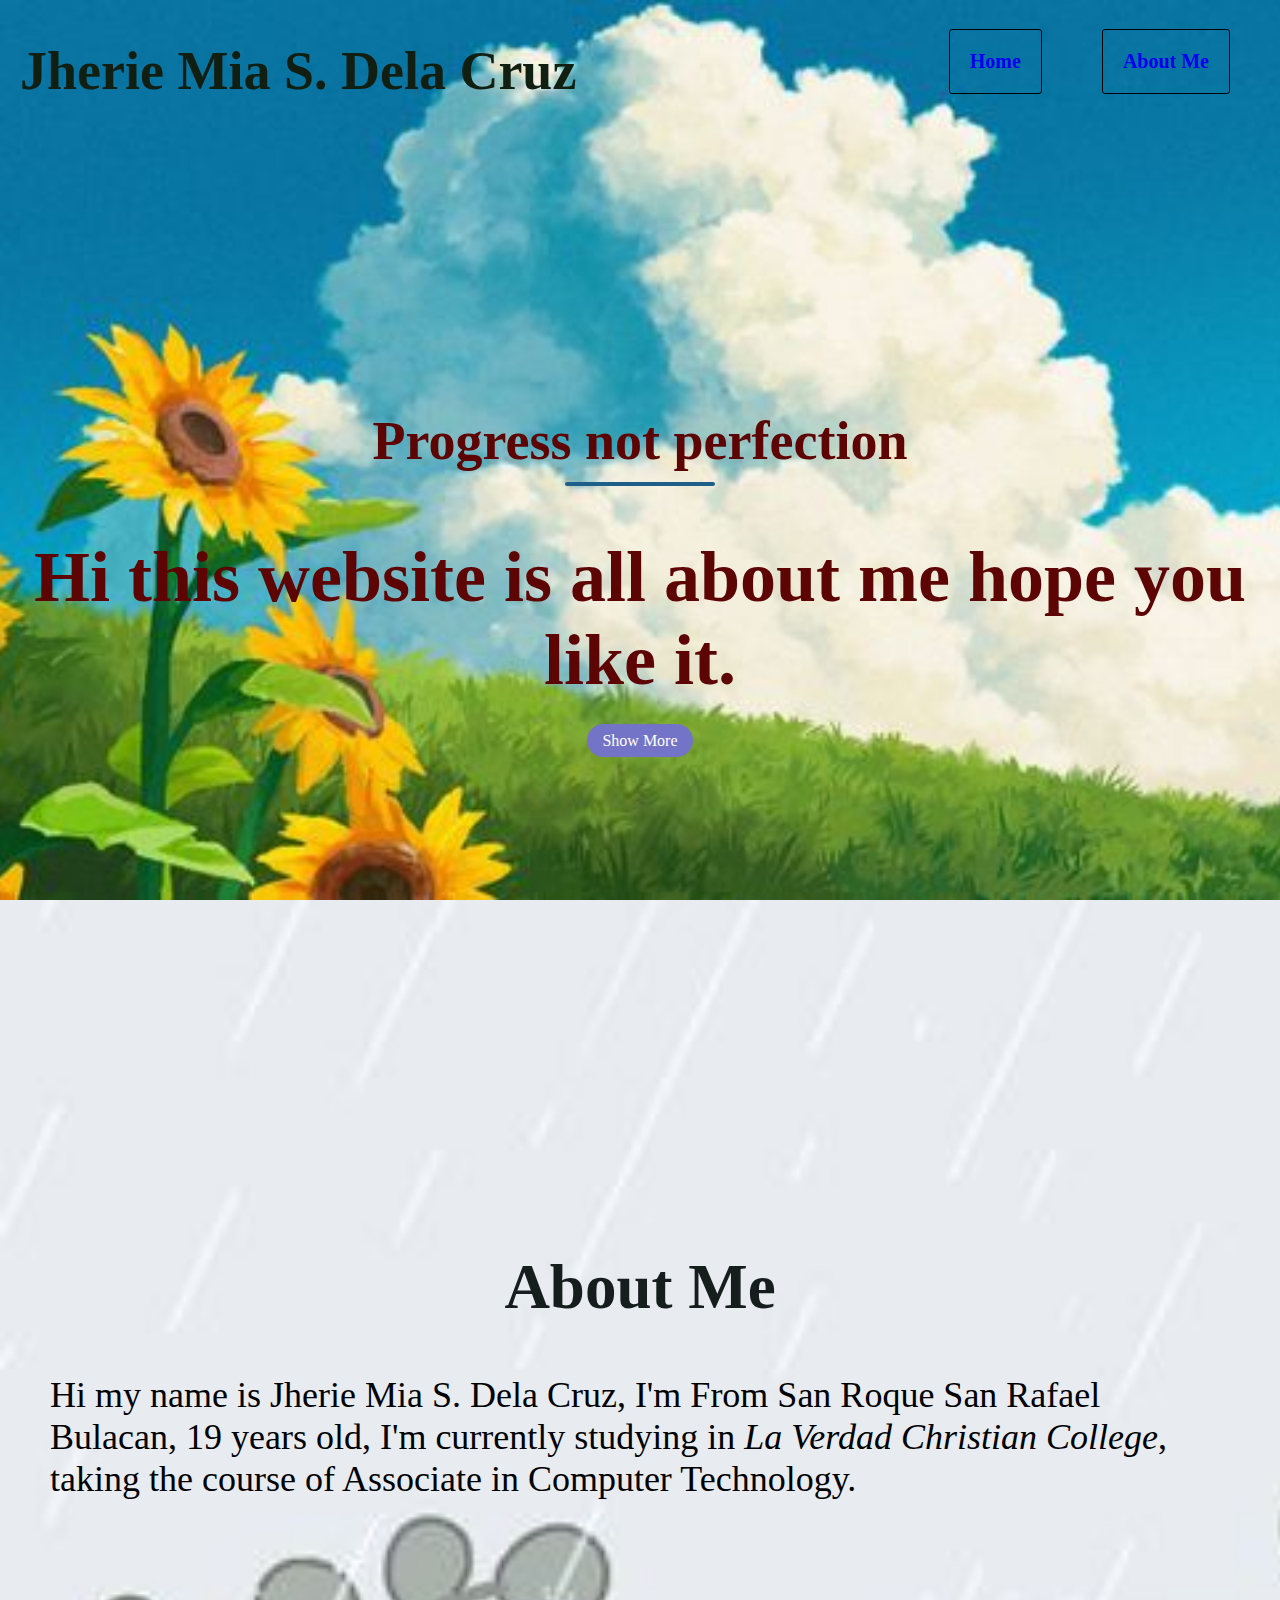
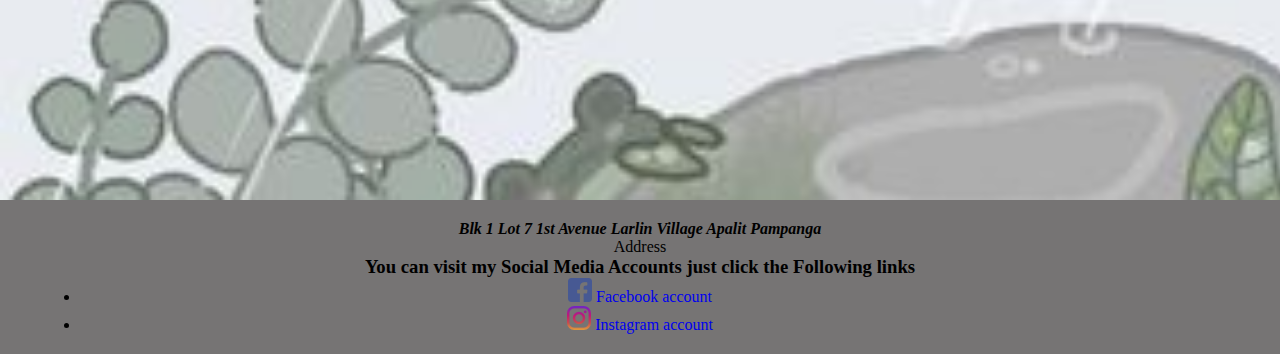
<file: index.html>
<!DOCTYPE html>
<html lang="en">
<head>
    <meta charset="UTF-8">
    <meta http-equiv="X-UA-Compatible" content="IE=edge">
    <meta name="viewport" content="width=device-width, initial-scale=1.0">
    <link rel="stylesheet" href="style.css">
    <link rel="icon" type="image/png" sizes="32x32" href="/Image/logo.png">
    <title>Personal Blog</title>

</head>
<body>
    <!--Top Nav-->
    <nav class="navbar">
        <h1 class="name"> Jherie Mia S. Dela Cruz</h1>
        <ul class="navtop">
            <li class="home"><a href="index.html">Home</a></li>
            <li><a href="about.html">About me</a></li>
            <!-- <li ><a href="contacts.html">Contacts</a></li>           -->
        </ul>
        <img src="./Image/menu.png" alt="" class="menu-btn">
    </nav>

      <header>
        <div class="header">
            <h2>Progress not perfection</h2>
            <div class="lines"></div>
            <h1> Hi this website is all about me hope you like it.</h1>
            <a href="/more/more.html" class="show"> Show More</a>
        </div>
      </header>

      <script>
        const menuBtn = document.querySelector('.menu-btn')
        const navtop = document.querySelector('.navtop')

        menuBtn.addEventListener('click',()=>{
            navtop.classList.toggle('mobile-menu')
        })
      </script>
<!--ABout-->
<section class="about">
    <div class="about-content">
        <h1>About Me</h1>
        <p>Hi my name is Jherie Mia S. Dela Cruz, I'm From San Roque San Rafael Bulacan,
         19 years old, I'm currently studying in <i>La Verdad Christian College</i>, 
         taking the course of  Associate in Computer Technology.
        </p>
    </div>
  </section>

  <!--Info-->
  <section class="info">
    <p><i><strong>Blk 1 Lot 7 1st Avenue Larlin Village Apalit Pampanga</strong></i></p>
    <p>Address</p>
    <h3>You can visit my Social Media Accounts just click the Following links</h3>
        <li><a href="https://www.facebook.com/mia.delacruz.3705/"><img src="/Image/facebook.jpg"> Facebook account</a></li>
        <li><a href="https://www.instagram.com/jheriemia/"><img src="/Image/instagram.jpg"> Instagram account</a></li>
   </section>
     
</body>
</html>
</file>
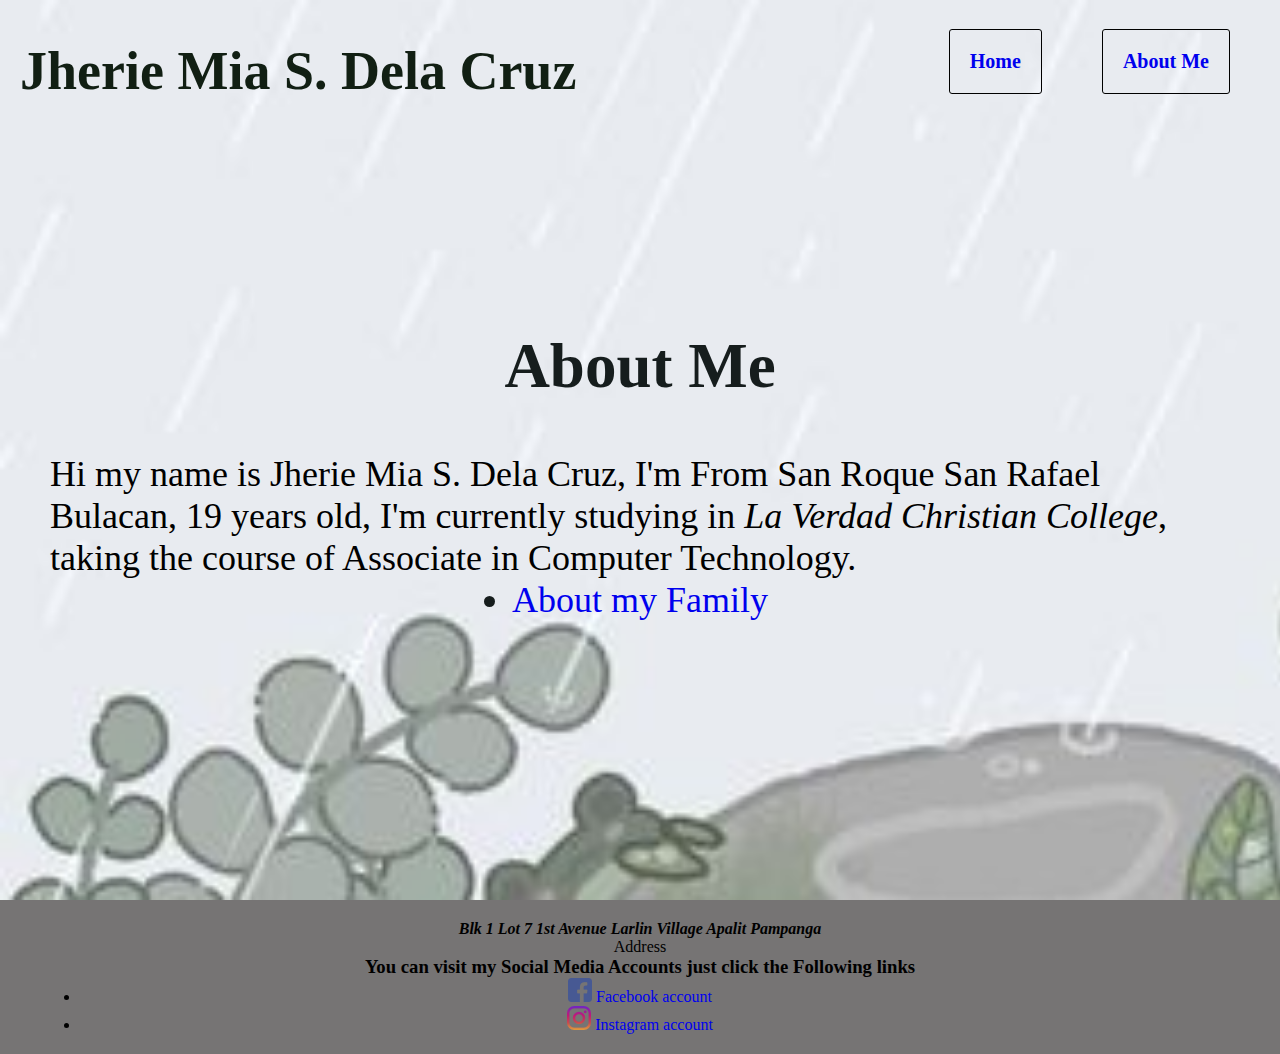
<file: about.html>
<!DOCTYPE html>
<html lang="en">
<head>
    <meta charset="UTF-8">
    <meta http-equiv="X-UA-Compatible" content="IE=edge">
    <meta name="viewport" content="width=device-width, initial-scale=1.0">
    <title>About</title>
    <link rel="stylesheet" href="style.css">
    <link rel="icon" type="image/png" sizes="32x32" href="/Image/logo.png">
</head>
<body>
    <nav class="navbar">
        <h1 class="name"> Jherie Mia S. Dela Cruz</h1>
        <ul class="navtop">
            <li class="home"><a href="index.html">Home</a></li>
            <li><a href="about.html">About me</a></li>
            <!-- <li ><a href="contacts.html">Contacts</a></li>-->
        </ul>
        <img src="./Image/menu.png" alt="" class="menu-btn">
    </nav>

    <script>
        const menuBtn = document.querySelector('.menu-btn')
        const navtop = document.querySelector('.navtop')

        menuBtn.addEventListener('click',()=>{
            navtop.classList.toggle('mobile-menu')
        })
      </script>

    <section class="about">
        <div class="about-content">
            <h1>About Me</h1>
            <p>Hi my name is Jherie Mia S. Dela Cruz, I'm From San Roque San Rafael Bulacan,
             19 years old, I'm currently studying in <i>La Verdad Christian College</i>, 
             taking the course of  Associate in Computer Technology.
            </p>

            <div class="family">
                <ul>
                    <li> <a href="/fam/family.html"> About my Family </a></li>
                </ul>
            </div>

        </div>
      </section>

    <section class="info">
        <p><i><strong>Blk 1 Lot 7 1st Avenue Larlin Village Apalit Pampanga</strong></i></p>
        <p>Address</p>
        <h3>You can visit my Social Media Accounts just click the Following links</h3>
            <li><a href="https://www.facebook.com/mia.delacruz.3705/"><img src="/Image/facebook.jpg"> Facebook account</a></li>
            <li><a href="https://www.instagram.com/jheriemia/"><img src="/Image/instagram.jpg"> Instagram account</a></li>
       </section>
</body>
</html>
</file>
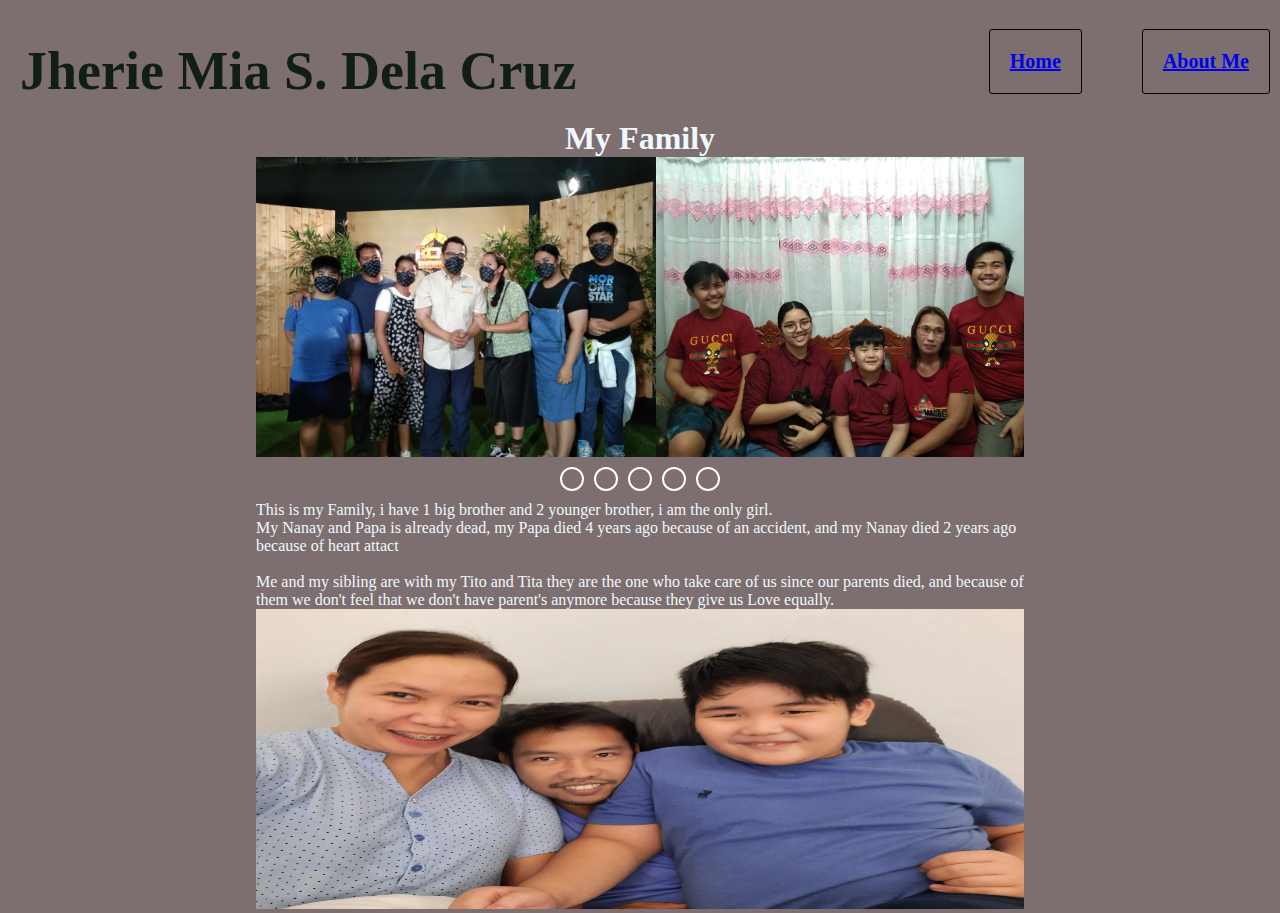
<file: fam/family.html>
<!DOCTYPE html>
<html lang="en">
<head>
    <meta charset="UTF-8">
    <meta http-equiv="X-UA-Compatible" content="IE=edge">
    <meta name="viewport" content="width=device-width, initial-scale=1.0">
    <title>Family</title>
    <link rel="stylesheet" href="fam.css">
    <link rel="icon" type="image/png" sizes="32x32" href="/Image/logo.png">

</head>
<body>
    <!--Top Nav-->
    <nav class="navbar">
        <h1 class="name"> Jherie Mia S. Dela Cruz</h1>
        <ul class="navtop">
            <li class="home"><a href="/index.html">Home</a></li>
            <li><a href="/about.html">About me</a></li>
            <!-- <li ><a href="contacts.html">Contacts</a></li>-->
        </ul>
    </nav> 
    
    <div class="slide">
        <h1>My Family</h1>
        <div class="image">
            <input type="radio" name="slide" id="img2" checked>
            <input type="radio" name="slide" id="img3">
            <input type="radio" name="slide" id="img4">
            <input type="radio" name="slide" id="img5">
            <input type="radio" name="slide" id="img6">

            <img src="/Image/fam2.jpg" class="m2" alt="img2">
            <img src="/Image/fam3.jpg" class="m3" alt="img3">
            <img src="/Image/fam4.jpg" class="m4" alt="img4">
            <img src="/Image/fam5.jpg" class="m5" alt="img5">
            <img src="/Image/fam6.jpg" class="m6" alt="img6">
        </div>
        <div class="dots">
            <label for="img2"></label>
            <label for="img3"></label>
            <label for="img4"></label>
            <label for="img5"></label>
            <label for="img6"></label>
        </div>
        <div class="parents">
            <p>This is my Family, i have 1 big brother and 2 younger brother, i am the only girl.</p>
            <p>My Nanay and Papa is already dead, my Papa died 4 years ago because of an accident, and my Nanay died 2 years ago because of heart attact</p>
            <br>

            <p>Me and my sibling are with my Tito and Tita they are the one who take care of us since our parents died, and because of them we 
                don't feel that we don't have parent's anymore because they give us Love equally.
            </p>
            <img src="/Image/fam8.jpg" alt="">
        </div>
    </div>
</body>
</html>
</file>
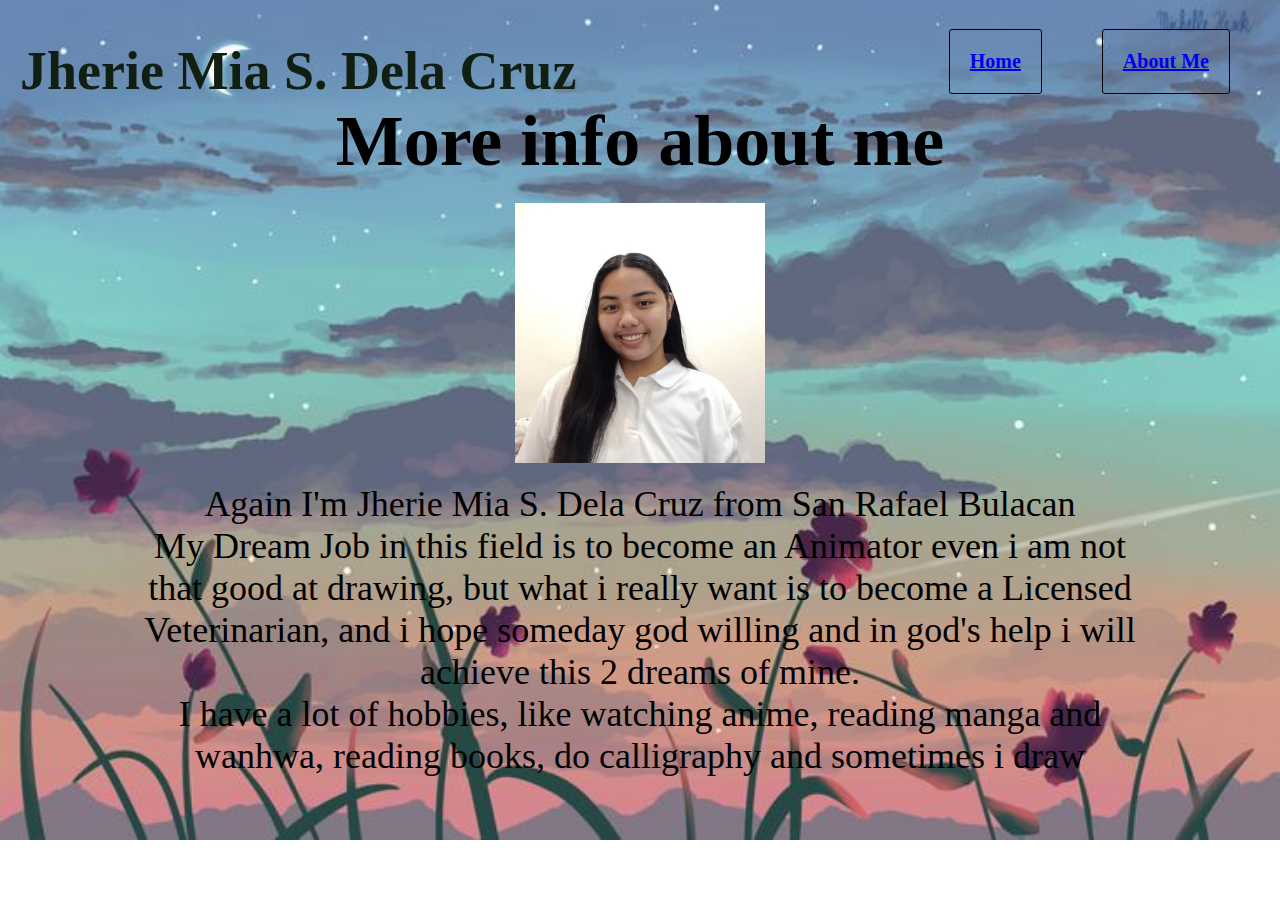
<file: more/more.html>
<!DOCTYPE html>
<html lang="en">
<head>
    <meta charset="UTF-8">
    <meta http-equiv="X-UA-Compatible" content="IE=edge">
    <meta name="viewport" content="width=device-width, initial-scale=1.0">
    <title>More</title>
    <link rel="stylesheet" href="more.css">
    <link rel="icon" type="image/png" sizes="32x32" href="/Image/logo.png">
</head>
<body>
    <nav class="navbar">
        <h1 class="name"> Jherie Mia S. Dela Cruz</h1>
        <ul class="navtop">
            <li class="home"><a href="/index.html">Home</a></li>
            <li><a href="/about.html">About me</a></li>
            <!-- <li ><a href="contacts.html">Contacts</a></li>           -->
        </ul>
        <img src="/Image/menu.png" alt="" class="menu-btn">
    </nav>

    <script>
        const menuBtn = document.querySelector('.menu-btn')
        const navtop = document.querySelector('.navtop')

        menuBtn.addEventListener('click',()=>{
            navtop.classList.toggle('mobile-menu')
        })
      </script>

    <section>
      <div class="more">
        <h1>More info about me</h1>
      </div>
        <div class="more-info">
            <div class="info">
            <img src="/Image/prof.jpg">
            <p>Again I'm Jherie Mia S. Dela Cruz from San Rafael Bulacan</p>
            <p>My Dream Job in this field is to become an Animator even i am not that good at drawing, but what i really want is to become a Licensed Veterinarian, and i hope someday god willing and in god's help i will achieve this 2 dreams of mine.</p>
            <p> I have a lot of hobbies, like watching anime, reading manga and wanhwa, reading books, do calligraphy and sometimes i draw</p>
            </div>
      </div>
    </section>



</body>
</html>
</file>
<file: style.css>
*{
    margin: 0;
    padding: 0;
    box-sizing: border-box;
    font-family: 'Times New Roman', Times, serif;
}

a{
    text-decoration: none;
}

.ul{
    list-style: none;
}

.home{
    color: rgb(68, 102, 125);
    text-decoration: none;
    font-weight: bold;
}

/* nav */

.navbar{
    position: absolute;
    top: 0;
    left: 0;
    display: flex;
    width: 100%;
    justify-content: space-between;
    padding: 20px;
    color: rgb(17, 31, 19);
}

.navtop{
    display: flex;
    align-items: center;
}

.navtop li{
    margin: 0 30px;
    font-family: 'Times New Roman', Times, serif;
    font-size: 20px;
    color: black;
    text-decoration: none;
    font-weight: bold;
    text-transform: capitalize;
    border: 1px solid black;
    border-radius: 3px;
    padding: 20px 20px;
    list-style: none;
}

.navbar ul li a:hover{
    color: rgb(1, 15, 25);
    transition: .4s;

}

.navbar h1{
    font-size: 6vmin;
    padding-top: 20px;
}

header{
    width: 100vw;
    height: 100vh;
    background-image: url(/Image/sunflower.jpg);
    background-position: bottom;
    background-size: cover;
    display: flex;
    align-items: flex-end;
    justify-content: center;
}

.header{
    margin-bottom: 150px;
    color: rgb(93, 4, 4);
    text-align: center;
}

.header h2{
    font-size: 6vmin;
}

.lines{
    width: 150px;
    height: 4px;
    background-color: rgb(29, 95, 136);
    margin: 10px auto;
    border-radius: 5px;
}

.header h1{
    font-size: 8vmin;
    margin-top: 50px;
    margin-bottom: 30px;
}

.show{
    padding: 8px 15px;
    background: rgb(115, 115, 200);
    border-radius: 30px;
    color: white;
}

.header a:hover{
    color: rgb(24, 24, 105);
    transition: all .4s ease;
}



.menu-btn{
    position: absolute;
    top: 30px;
    right: 30px;
    width: 40px;
    cursor: pointer;
    display: none;
}

/* About me */

.about{
    width: 200%;
    height: 100vh;
    background-image: url(/Image/bg.jpg);
    background-position: center;
    background-size: cover;
    background-repeat: no-repeat;
    display: flex;
    align-items: center;
}

.about-content{
    width: 50%;
    padding: 50px;
    color: rgb(22, 29, 29);
    display: flex;
    align-items: center;
    flex-direction: column;
}

.about-content h1{
    font-size: 7vmin;
    margin: 50px;
}

.about-content p{
    font-size: 4vmin;
    color: rgb(0, 0, 0);
}

.about-content ctn{
    margin-top: 40px;
}

.family ul li{
    font-size: 4vmin;
    text-decoration: none;
}

/* Contacts */

.info{
    width: 100%;
    min-height: 100px;
    padding: 20px 80px;
    margin: 0;
    background: rgb(118, 116, 116);
    text-align: center;
}

.info p{
    color: black;
    margin: 0;
}


@media only screen and (max-width:850px){
    .menu-btn{
        display: block;
    }

    .navbar{
        padding: 0;
    }

    .name{
        position: absolute;
        top: 30px;
        left: 30px;
    }

    .navtop{
        flex-direction: column;
        width: 100%;
        height: 100vh;
        justify-content: center;
        background-color: rgb(99, 158, 209);
        margin-top: -900px;
        transition: all o.5s ease;
    }

    .mobile-menu{
        margin-top: 0px;
        border-bottom-right-radius: 20% ;
    }

    .navtop li{
        margin: 30px auto;
    }
}
</file>
<file: fam/fam.css>
*{
    margin: 0;
    padding: 0;
}

body{
    height: 100%;
    display: flex;
    justify-content: center;
    align-items: center;
    background-color: rgb(125, 111, 111);
}

.home{
    color: rgb(68, 102, 125);
    font-weight: bold;
    text-decoration: none;
}

/* nav */

.ul{
    list-style: none;
}

.navbar{
    position: absolute;
    top: 0;
    left: 0;
    display: flex;
    width: 100%;
    justify-content: space-between;
    padding: 20px;
    color: rgb(17, 31, 19);
}

.navtop{
    display: flex;
    align-items: center;
}

.navtop li{
    margin: 0 30px;
    font-family: 'Times New Roman', Times, serif;
    font-size: 20px;
    color: rgb(37, 32, 32);
    font-weight: bold;
    text-transform: capitalize;
    border: 1px solid black;
    border-radius: 3px;
    padding: 20px 20px;
    list-style: none;
    text-decoration: none;
}

.navbar ul li a:hover{
    color: rgb(1, 15, 25);
    transition: .4s;

}

.navbar h1{
    font-size: 6vmin;
    padding-top: 20px;
}



/* slide */

.slide h1{
    padding-top: 120px;
    color: aliceblue;
    text-align: center;
}

.slide{
    position: relative;
    width: 60%;
    overflow: hidden;
}

.image{
    display: flex;
    max-width:150%;
}

.image img{
    height: 300px;
    width: 100%;
    transition: all 0.15s ease;
}

.image input{
    display: none;
}

.dots{
    display: flex;
    justify-content: center;
    margin: 5px;
}

.dots label{
    height: 20px;
    width: 20px;
    border-radius: 50%;
    border: solid white 2px;
    cursor: pointer;
    transform: all 0.15s ease;
    margin: 5px;
}

.dots label:hover{
    background-color: aliceblue;
}

#img2:checked ~ .m2{
    margin-left: 0;
}

#img3:checked ~ .m3{
    margin-left: -100%;
}

#img4:checked ~ .m4{
    margin-left: -200%;
}

#img5:checked ~ .m5{
    margin-left: -300%;
}

#img6:checked ~ .m6{
    margin-left: -400%;
}

/* parents */

.parents img{
    width: 100%;
    height: 300px;
}

.parents p{
    color: aliceblue;
}

.menu-btn{
    position: absolute;
    top: 30px;
    right: 30px;
    width: 40px;
    cursor: pointer;
    display: none;
}
</file>
<file: more/more.css>
*{
    margin: 0;
    padding: 0;
    box-sizing: border-box;
}

body{
    background-image: url(/Image/morebg.jpg);
    background-position: center;
    background-size: cover;
    background-repeat: no-repeat;
    display: flex;
    align-items: center;
}

.ul{
    list-style: none;
}

.navbar{
    position: absolute;
    top: 0;
    left: 0;
    display: flex;
    width: 100%;
    justify-content: space-between;
    padding: 20px;
    color: rgb(17, 31, 19);
}

.navtop{
    display: flex;
    align-items: center;
}

.navtop li{
    margin: 0 30px;
    font-family: 'Times New Roman', Times, serif;
    font-size: 20px;
    color: black;
    text-decoration: none;
    font-weight: bold;
    text-transform: capitalize;
    border: 1px solid black;
    border-radius: 3px;
    padding: 20px 20px  
}

.navtop li{
    list-style: none;
}

.navbar ul li a:hover{
    color: rgb(1, 15, 25);
    transition: .4s;

}

.navbar h1{
    font-size: 6vmin;
    padding-top: 20px;
}

.menu-btn{
    position: absolute;
    top: 30px;
    right: 30px;
    width: 40px;
    cursor: pointer;
    display: none;
}

section{
    width: 80%;
    margin: 50px auto;
}

.more{
    text-align: center;
    font-size: 4vmin;
    color: black;
    padding-top: 50px;
}

.info{
    align-items: center;
}

.info img{
    display: block;
    margin-left: auto;
    margin-right: auto;
    max-width: 500%;
    height: 300px;
    padding-top: 20px;
    padding-bottom: 20px;
}

.info p{
    text-align: center;
    font-size: 4vmin;
}

@media only screen and (max-width:850px){
    .menu-btn{
        display: block;
    }

    .navbar{
        padding: 0;
    }

    .name{
        position: absolute;
        top: 30px;
        left: 30px;
    }

    .navtop{
        flex-direction: column;
        width: 100%;
        height: 100vh;
        justify-content: center;
        background-color: rgb(99, 158, 209);
        margin-top: -900px;
        transition: all o.5s ease;
    }

    .mobile-menu{
        margin-top: 0px;
        border-bottom-right-radius: 20% ;
    }

    .navtop li{
        margin: 30px auto;
    }
}
</file>
